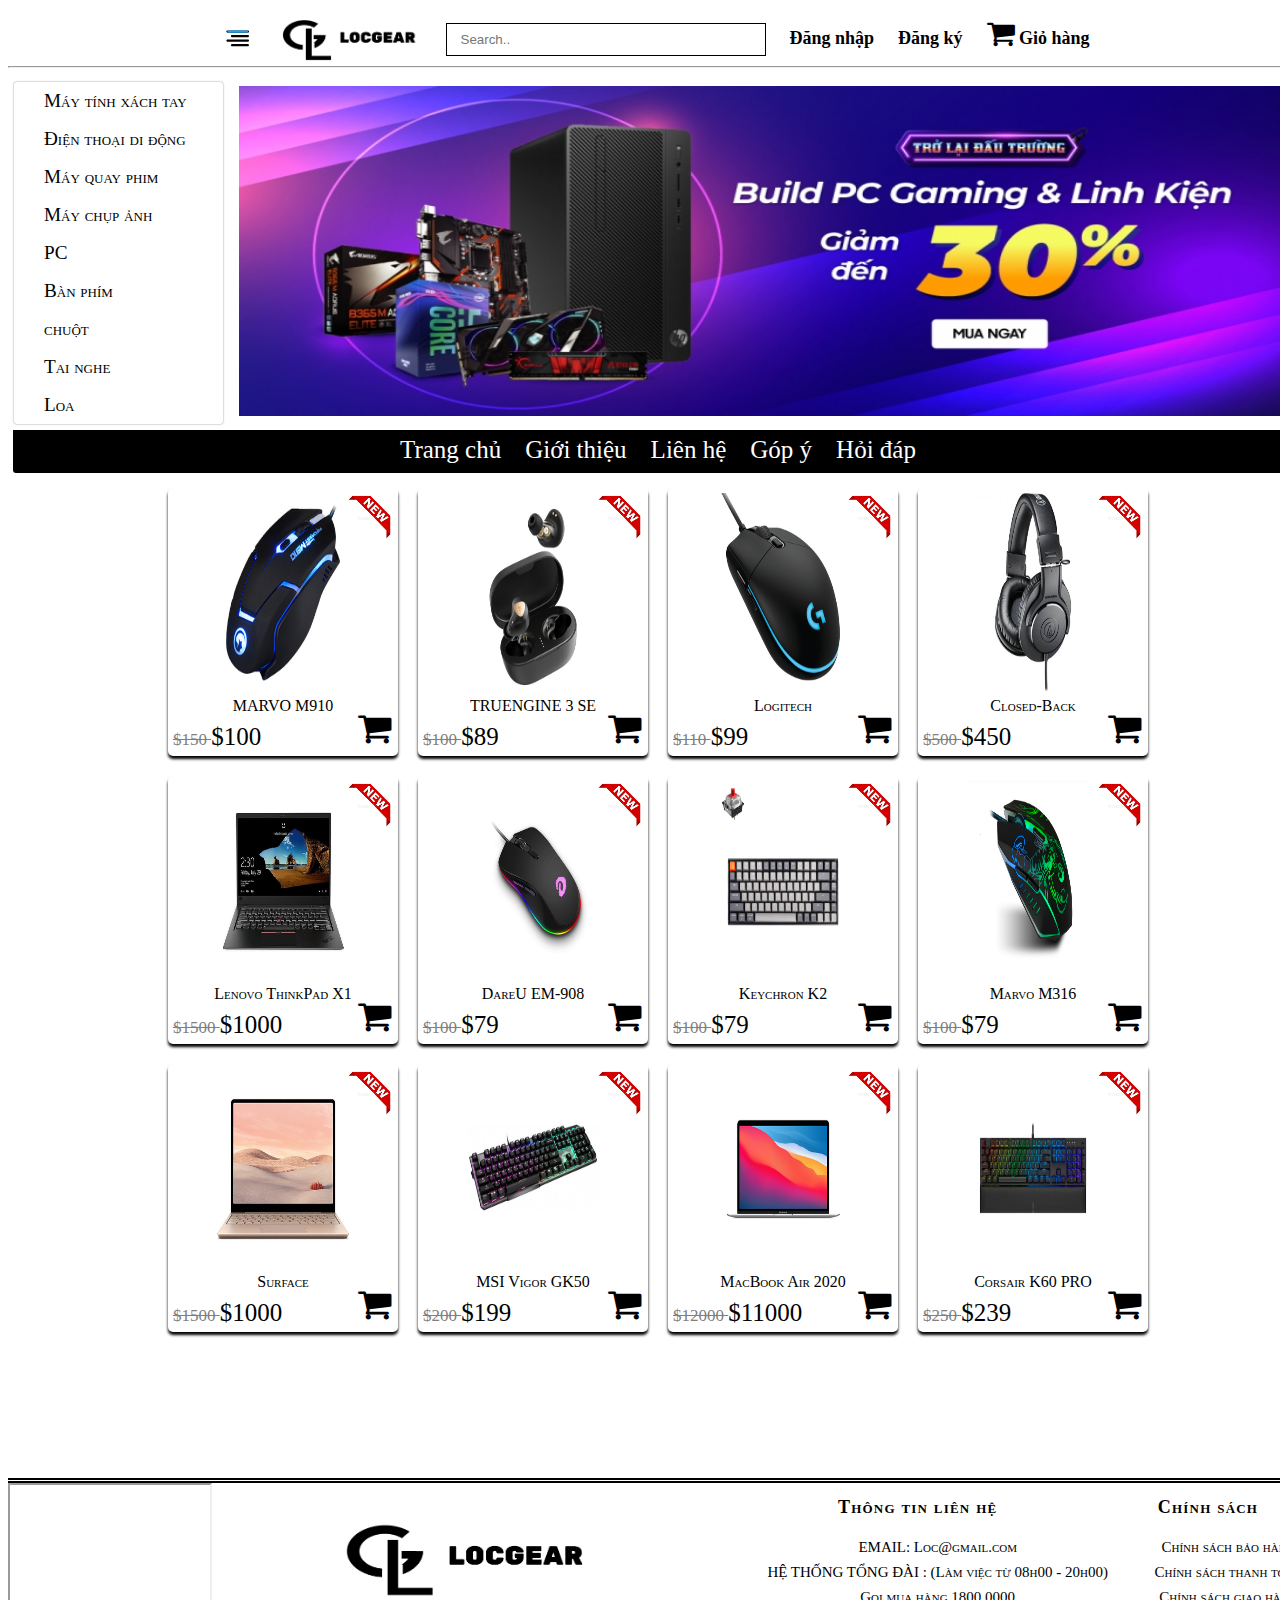
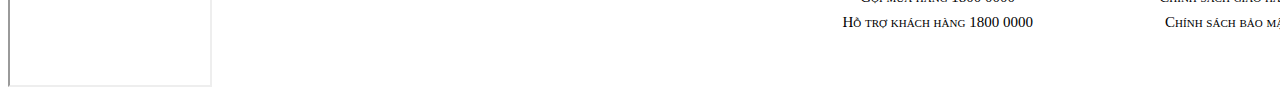
<file: index.html>
<!DOCTYPE html>
<html lang="en">
<head>
    <meta charset="UTF-8">
    <meta http-equiv="X-UA-Compatible" content="IE=edge">
    <meta name="viewport" content="width=device-width, initial-scale=1.0">
    <title>Document</title>
    <link rel="stylesheet" href="https://cdnjs.cloudflare.com/ajax/libs/font-awesome/4.7.0/css/font-awesome.min.css">
    <link rel="stylesheet" href="style.css">
</head>
<body>
    <div id="fb-root"></div>
<script async defer crossorigin="anonymous" src="https://connect.facebook.net/vi_VN/sdk.js#xfbml=1&version=v13.0" nonce="Qnpah011"></script>
    
    <div class="container">
        <header>
            <div class="up">
                <ul>
                    <li>
                        <a href="">
                            <img src="img/2.png" alt="">
                        </a>
                    </li>
                    <li>
                        <a href="">
                            <img src="img/Screenshot_1.png" alt="" width="140px">
                        </a>
                    </li>
                    <li>
                        <form>
                            <input type="text" name="search" placeholder="Search..">
                        </form>
                    </li>
                    <li>
                        <a href="trangphu/dangnhap.html" target="page">
                            Đăng nhập
                        </a>
                    </li>
                    <li>
                        <a href="trangphu/dangky.html" target="page">
                            Đăng ký
                        </a>
                    </li>
                    <li>
                        <a href="giohang.html">
                            <i class="fa fa-shopping-cart" style="font-size:30px"></i>
                            Giỏ hàng
                        </a>
                    </li>
                </ul>
            </div>

        </header>
        <hr>
        <article>
            <ul class="vmenu">
                <li><a href="">Máy tính xách tay</a></li>
                <li><a href="">Điện thoại di động</a></li>
                <li><a href="">Máy quay phim</a></li>
                <li><a href="">Máy chụp ảnh</a></li>
                <li><a href="">PC</a></li>
                <li><a href="">Bàn phím</a></li>
                <li><a href="">chuột</a></li>
                <li><a href="">Tai nghe</a></li>
                <li><a href="">Loa</a></li>
            </ul>
            
        </article>
        <aside>
            <div>
                <img  src="img/7.jpg" alt="" >
            </div>
            
        </aside>
        <nav style="height: 48px;" class="menu">
            <ul>
                <li><a href="trangphu/trangchu.html" target="page">Trang chủ</a></li>
                <li><a href="trangphu/gioithieu.html" target="page">Giới thiệu</a></li>
                <li>
                    <a href="#">Liên hệ</a>
                    <ul>
                        <li><a href="#">Mobile</a></li>
                        <li><a href="#">Email</a></li>
                    </ul>
                </li>
                <li><a href="trangphu/gopy.html" target="page">Góp ý</a></li>
                <li><a href="trangphu/hoidap.html" target="page">Hỏi đáp</a></li>
            </ul>
            <iframe src="trangphu/trangchu.html" name="page" scrolling="auto" frameborder="0"></iframe>
            <hr>
                    
        </nav>
        
        <div class="fb-comments" data-href="https://developers.facebook.com/docs/plugins/comments#configurator" data-width="" data-numposts="5"></div>
        
        <footer>

            <div>
                <iframe style="float: left ;" src="https://www.google.com/maps/d/u/0/embed?mid=14VIqKOGDNiFDwCFlJPHysngNF9q9MfSZ&ehbc=2E312F" width="200" height="200"></iframe>
            </div>
            <img style="margin: 40px;" src="img/Screenshot_1.png" alt=""  >
            <div class="part">
                <div class="tittle">Chính sách</div>
                <ul class="colum-list">
                <li>Chính sách bảo hành</li>
                <li>Chính sách thanh toán</li>
                <li>Chính sách giao hàng</li>
                <li>Chính sách bảo mật</li>
                </ul>
            </div>
            <div class="part">
                <div class="tittle">Thông tin liên hệ</div>
                <ul class="colum-list">
                <li>EMAIL: Loc@gmail.com</li>
                <li>HỆ THỐNG TỔNG ĐÀI : (Làm việc từ 08h00 - 20h00)</li>
                <li>Gọi mua hàng	1800 0000</li>
                <li>Hỗ trợ khách hàng	1800 0000</li>
                </ul>
                
            </div>
            <iframe src="https://www.facebook.com/plugins/like.php?href=https%3A%2F%2Fdevelopers.facebook.com%2Fdocs%2Fplugins%2F&width=450&layout=standard&action=like&size=small&share=true&height=35&appId" width="450" height="35" style="border:none;overflow:hidden" scrolling="no" frameborder="0" allowfullscreen="true" allow="autoplay; clipboard-write; encrypted-media; picture-in-picture; web-share"></iframe>
            
        </footer>

    </div>
    <div>
        <script src="https://uhchat.net/code.php?f=e0bb33"></script>
    </div>
    
</body>
</html>
</file>
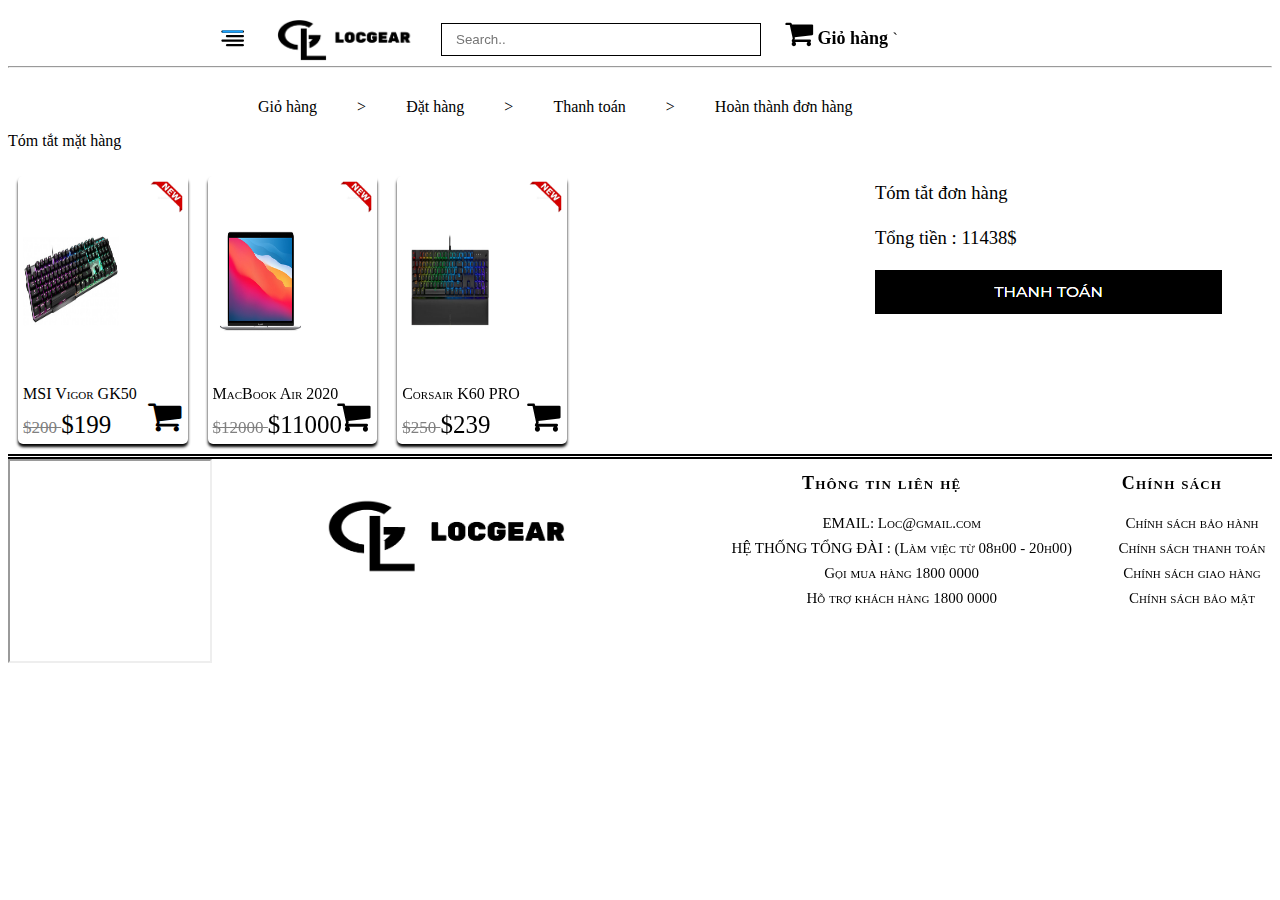
<file: giohang.html>
<!DOCTYPE html>
<html lang="en">
<head>
    <meta charset="UTF-8">
    <meta http-equiv="X-UA-Compatible" content="IE=edge">
    <meta name="viewport" content="width=device-width, initial-scale=1.0">
    <title>Document</title>
    <link rel="stylesheet" href="style1.css">
    <link rel="stylesheet" href="https://cdnjs.cloudflare.com/ajax/libs/font-awesome/4.7.0/css/font-awesome.min.css">
</head>
<body>
    <header>
        <div class="up">
            <ul>
                <li>
                    <a href="index.html">
                        <img src="img/2.png" alt="">
                    </a>
                </li>
                <li>
                    <a href="index.html">
                        <img src="img/Screenshot_1.png" alt="" width="140px">
                    </a>
                </li>
                <li>
                    <form>
                        <input type="text" name="search" placeholder="Search..">
                    </form>
                </li>
                
                <li>
                    <a href="">
                        <i class="fa fa-shopping-cart" style="font-size:30px"></i>
                        Giỏ hàng
                    </a>`
                </li>
            </ul>
        </div>
        <hr>
    </header>
    <nav>
        <div class="mot">
            <div >Giỏ hàng</div>
        </div>
        <div class="mot">
            <div > &gt; </div>
        </div>
        <div class="mot">
            <div >Đặt hàng</div>
        </div>
        <div class="mot">
            <div > &gt; </div>
        </div>
        <div class="mot">
            <div >Thanh toán</div>
        </div>
        <div class="mot">
            <div > &gt; </div>
        </div>
        <div class="mot">
            <div >Hoàn thành đơn hàng</div>
        </div>
    </nav>
<article>
    <p>Tóm tắt mặt hàng</p>
    <div class="col-25">
        <div class="prod">
            <img class="image" src="img/banphim2.jpg" />
            <div class="name">MSI Vigor GK50</div>
            <br>
            <br>
            <div class="price">
                <del class="giadel"> $200  </del>$199   
            </div>
            <div class="icons">
                <i class="fa fa-shopping-cart" style="font-size:36px"></i>
            </div>
            <img class="new-icon" src="img/6.png" />
        </div>
    </div>
    <div class="col-25">
        <div class="prod">
            <img class="image" src="img/laptop3.jpg" />
            <div class="name">MacBook Air 2020</div>
            <br>
            <br>
            <div class="price">
                <del class="giadel"> $12000  </del>$11000
            </div>
            <div class="icons">
                <i class="fa fa-shopping-cart" style="font-size:36px"></i>
            </div>
            <img class="new-icon" src="img/6.png" />
        </div>
    </div>
    <div class="col-25">
        <div class="prod">
            <img class="image" src="img/banphim3.webp" />
            <div class="name">Corsair K60 PRO</div>
            <br>
            <br>
            <div class="price">
                <del class="giadel"> $250  </del>$239
            </div>
            <div class="icons">
                <i class="fa fa-shopping-cart" style="font-size:36px"></i>
            </div>
            <img class="new-icon" src="img/6.png" />
        </div>
    </div>
</article>
<aside>
    <p>Tóm tắt đơn hàng</p>
    <p>Tổng tiền   : 11438$</p>
    <a href="#"><img src="img/Screenshot_2.png" alt=""></a>
</aside>
<footer>

    <div>
        <iframe style="float: left ;" src="https://www.google.com/maps/d/u/0/embed?mid=14VIqKOGDNiFDwCFlJPHysngNF9q9MfSZ&ehbc=2E312F" width="200" height="200"></iframe>
    </div>
    <img style="margin: 40px;" src="img/Screenshot_1.png" alt="" width="250px">
    <div class="part">
        <div class="tittle">Chính sách</div>
        <ul class="colum-list">
        <li>Chính sách bảo hành</li>
        <li>Chính sách thanh toán</li>
        <li>Chính sách giao hàng</li>
        <li>Chính sách bảo mật</li>
        </ul>
    </div>
    <div class="part">
        <div class="tittle">Thông tin liên hệ</div>
        <ul class="colum-list">
        <li>EMAIL: Loc@gmail.com</li>
        <li>HỆ THỐNG TỔNG ĐÀI : (Làm việc từ 08h00 - 20h00)</li>
        <li>Gọi mua hàng	1800 0000</li>
        <li>Hỗ trợ khách hàng	1800 0000</li>
        </ul>
        
    </div>
    <iframe src="https://www.facebook.com/plugins/like.php?href=https%3A%2F%2Fdevelopers.facebook.com%2Fdocs%2Fplugins%2F&width=450&layout=standard&action=like&size=small&share=true&height=35&appId" width="450" height="35" style="border:none;overflow:hidden" scrolling="no" frameborder="0" allowfullscreen="true" allow="autoplay; clipboard-write; encrypted-media; picture-in-picture; web-share"></iframe>
    
</footer>
</body>
</html>
</file>
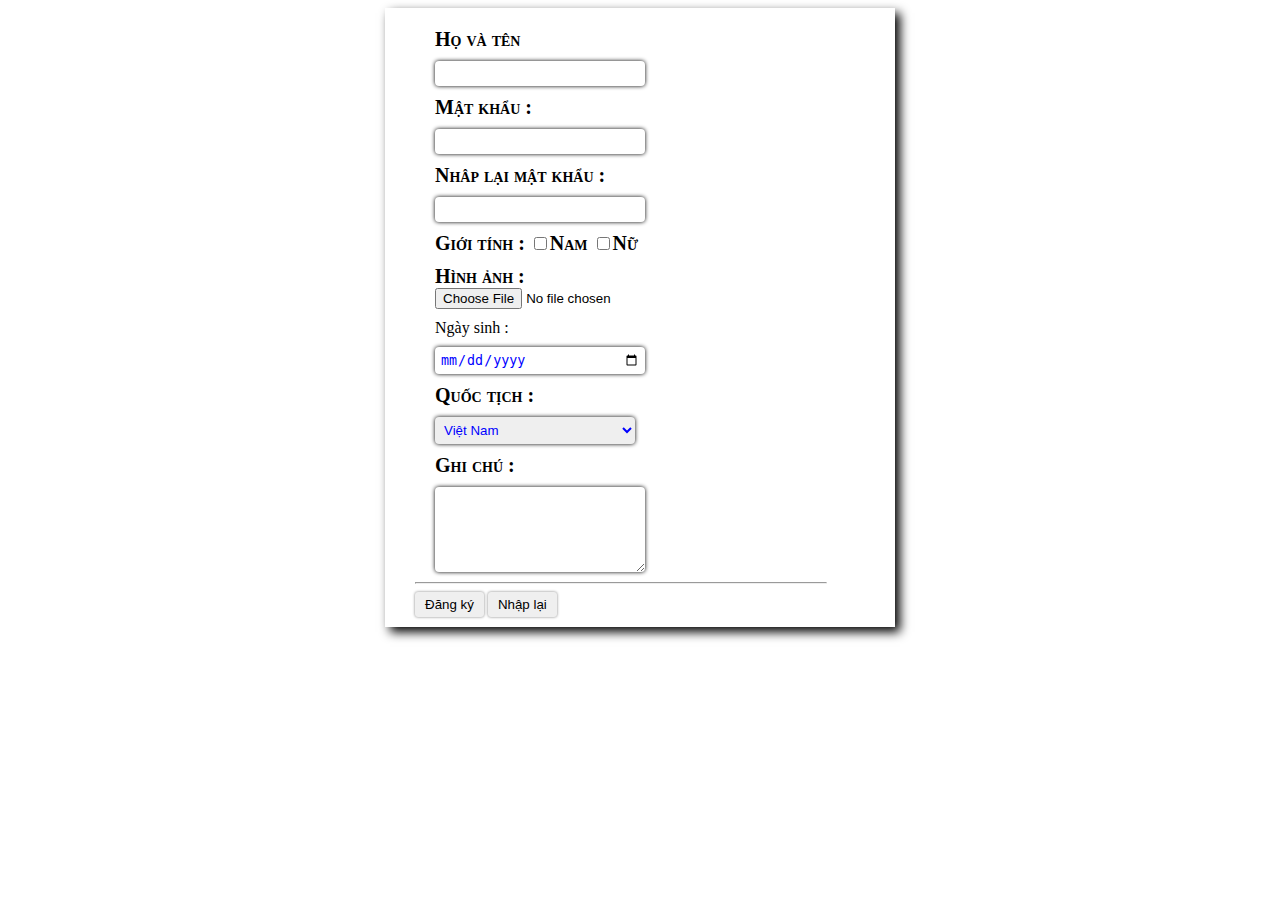
<file: trangphu/dangky.html>
<!DOCTYPE html>
<html lang="en">
<head>
    <meta charset="UTF-8">
    <meta http-equiv="X-UA-Compatible" content="IE=edge">
    <meta name="viewport" content="width=device-width, initial-scale=1.0">
    <title>19-PS23034-Tran Minh Loc</title>
    <style>
        .container{
            max-width: 450px;
            margin: 0 auto;
            padding: 10px 30px;
            box-shadow: 5px 5px 10px black;
        }
        .fontchu{
            font-variant: small-caps;
            font-size: 20px;
            font-weight: bold;
        }
        .form-group{
            margin: 10px 20px;
        }
        .form-control{
            margin: 10px 0px;
            padding: 5px;
            border: none;
            border-radius: 4px;
            width: 200px;
            box-shadow: 0 0 4px black;
            color: blue;
            display: block;
            outline: none;
        }
        .form-control:focus{
            box-shadow: 0 0 4px orangered;
            color: blue;
        }
        .form-button{
            border: none;
            border-radius: 3px;
            box-shadow: 0 0 3px gray;
            padding: 5px 10px;
            outline: none;
        }
        .form-button:focus{
            box-shadow: 0 0 4px orangered;
            color: orangered;
        }
    </style>
</head>
<body>
    <div class="container">
        <form action="dangnhap">
            <div class="form-group">
                <label class="fontchu" >Họ và tên</label>
                <input type="text " name="hoten" class="form-control" />
            </div>
            <div class="form-group">
                <label class="fontchu" >Mật khẩu :</label>
                <input type="password" name="password " class="form-control">
            </div>
            <div class="form-group">
                <label class="fontchu" >Nhâp lại mật khẩu :</label>
                <input type="password" name="password " class="form-control">
            </div>
            <div class="form-group">
                <label class="fontchu">Giới tính :
                    <input type="checkbox" name="gioitinh" value="nam"  />Nam
                    <input type="checkbox" name="gioitinh" value="nữ"  />Nữ
                </label>
            </div>
            <div class="form-group">
                <label class="fontchu">Hình ảnh :</label> <br>
                <input type="file" />
            </div>
            <div class="form-group">
                <label class="form-group-label">Ngày sinh :</label>
                <br>
                <input type="date" class="form-control" tabindex="3"/>
            </div>
            <div class="form-group">
               <label class="fontchu" >Quốc tịch :</label>
                <select class="form-control"> 
                    <option selected>Việt Nam</option>
                    <option >China</option>
                    <option >Korea</option>
                    <option >american</option>
                </select>
            </div>
            <div class="form-group">
                <label class="fontchu" >Ghi chú :</label>
                <br>
                <textarea rows="5" class="form-control"></textarea>
            </div>
            <hr align="left" width="410px">
            <input type="submit" value="Đăng ký" class="form-button" />
            <input type="submit" value="Nhập lại" class="form-button" />
        </form>
    </div>
</body>
</html>
</file>
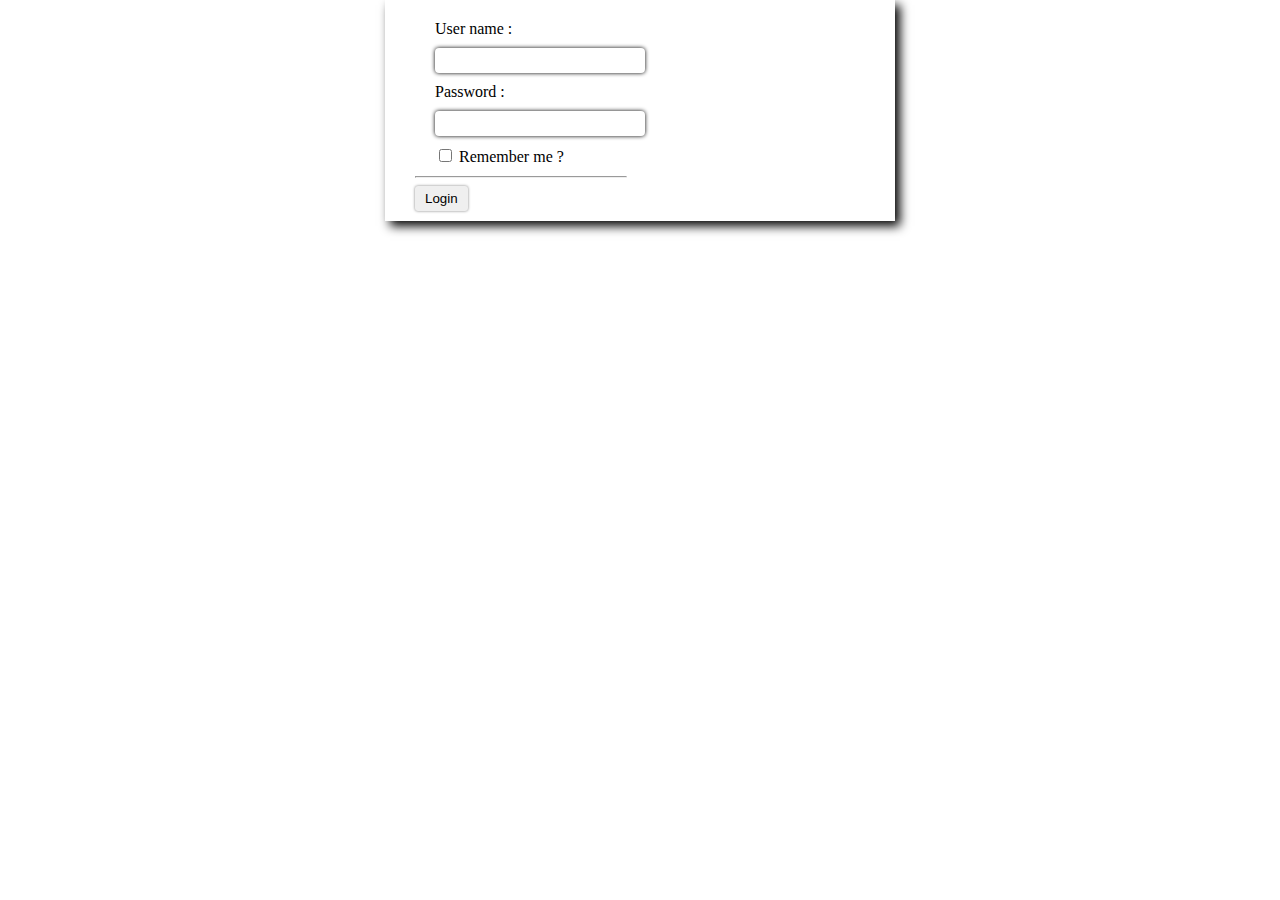
<file: trangphu/dangnhap.html>
<!DOCTYPE html>
<html lang="en">
<head>
    <meta charset="UTF-8">
    <meta http-equiv="X-UA-Compatible" content="IE=edge">
    <meta name="viewport" content="width=device-width, initial-scale=1.0">
    <title>19-PS23034-Tran Minh Loc</title>
    <style>
        body{
            max-width: 450px;
            margin: 0 auto;
            padding: 10px 30px;
            box-shadow: 5px 5px 10px black ;
        }
        .form-group{
            margin: 10px 20px;
        }
        .form-control{
            margin: 10px 0px;
            padding: 5px;
            border: none;
            border-radius: 4px;
            width: 200px;
            box-shadow: 0 0 4px black;
            color: orangered;
            display: block;
            outline: none;
        }
        .form-control:focus{
            box-shadow: 0 0 4px orangered;
            color: black;
        }
        .form-button{
            border: none;
            border-radius: 3px;
            box-shadow: 0 0 3px gray;
            padding: 5px 10px;
            outline: none;
        }
        .form-button:focus{
            box-shadow: 0 0 4px orangered;
            color: orangered;
        }
    </style>
</head>
<body>
    <form action="dangnhap">
        <div class="form-group">
            <label >User name :</label>
            <input type="text" name="username" class="form-control">
        </div>
        <div class="form-group">
            <label >Password :</label>
            <input type="password" name="password " class="form-control">
        </div>
        <div class="form-group">
            <input type="checkbox"> Remember me ?
        </div>
        <hr align="left" width="210px">
        <input type="submit" value="Login" class="form-button">
    </form>
</body>
</html>
</file>
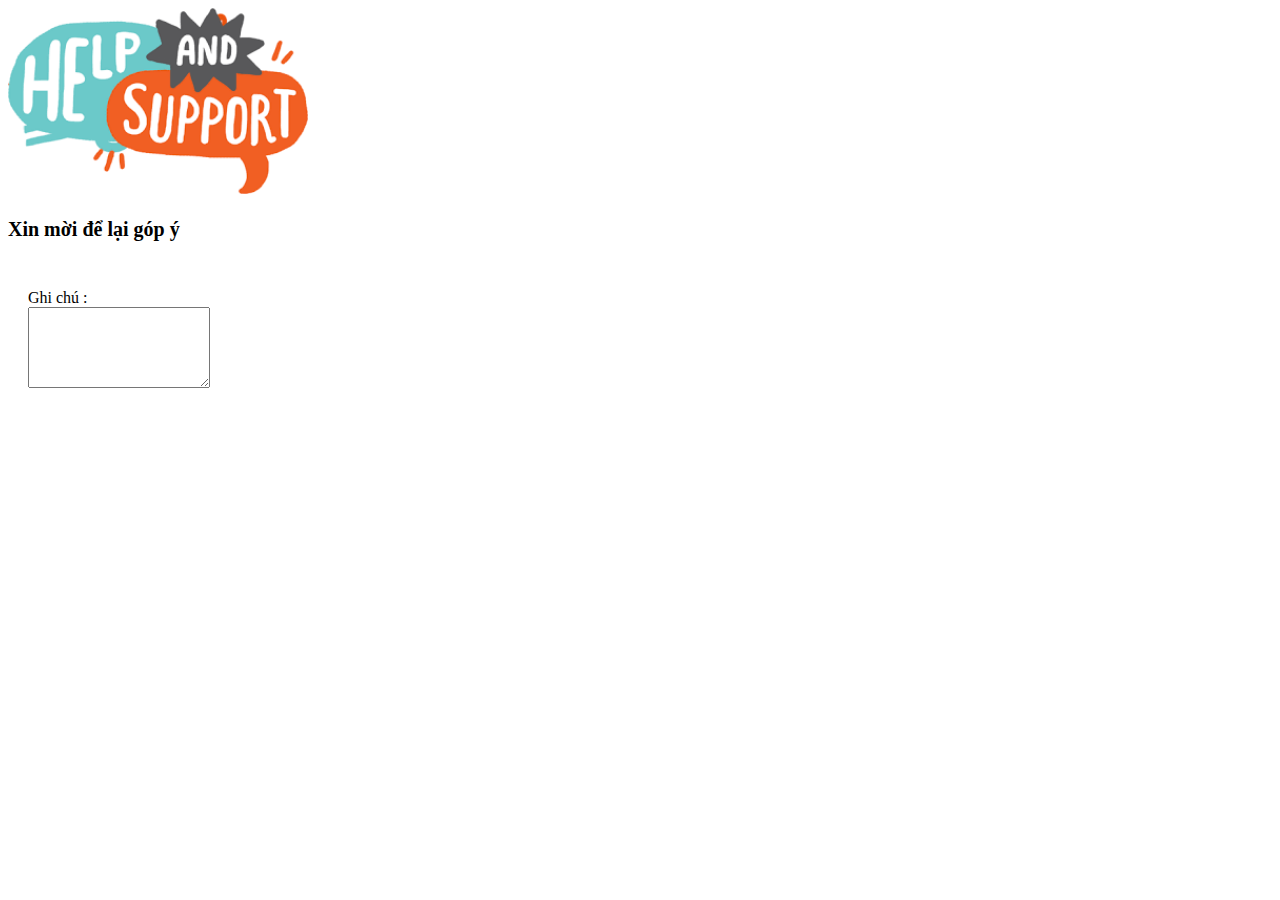
<file: trangphu/gopy.html>
<!DOCTYPE html>
<html lang="en">
<head>
    <meta charset="UTF-8">
    <meta http-equiv="X-UA-Compatible" content="IE=edge">
    <meta name="viewport" content="width=device-width, initial-scale=1.0">
    <title>Document</title>
</head>
<body>
    <div id="fb-root"></div>
<script async defer crossorigin="anonymous" src="https://connect.facebook.net/vi_VN/sdk.js#xfbml=1&version=v13.0" nonce="tHkHf3SF"></script>
    <img src="img/7.png" alt="" width="300px">
    <p style="font-size: 20px; font-weight: bold;">Xin mời để lại góp ý</p> 
    <br>
    <div style="margin: 10px 20px;" >
        <label  >Ghi chú :</label>
        <br>
        <textarea rows="5" class="form-control"></textarea>
    </div>

    <br>
    <br>
    <div class="fb-comments" data-href="http://127.0.0.1:5500/bailab/oc-lab13/index.html" data-width="" data-numposts="5"></div>

</body>
</html>
</file>
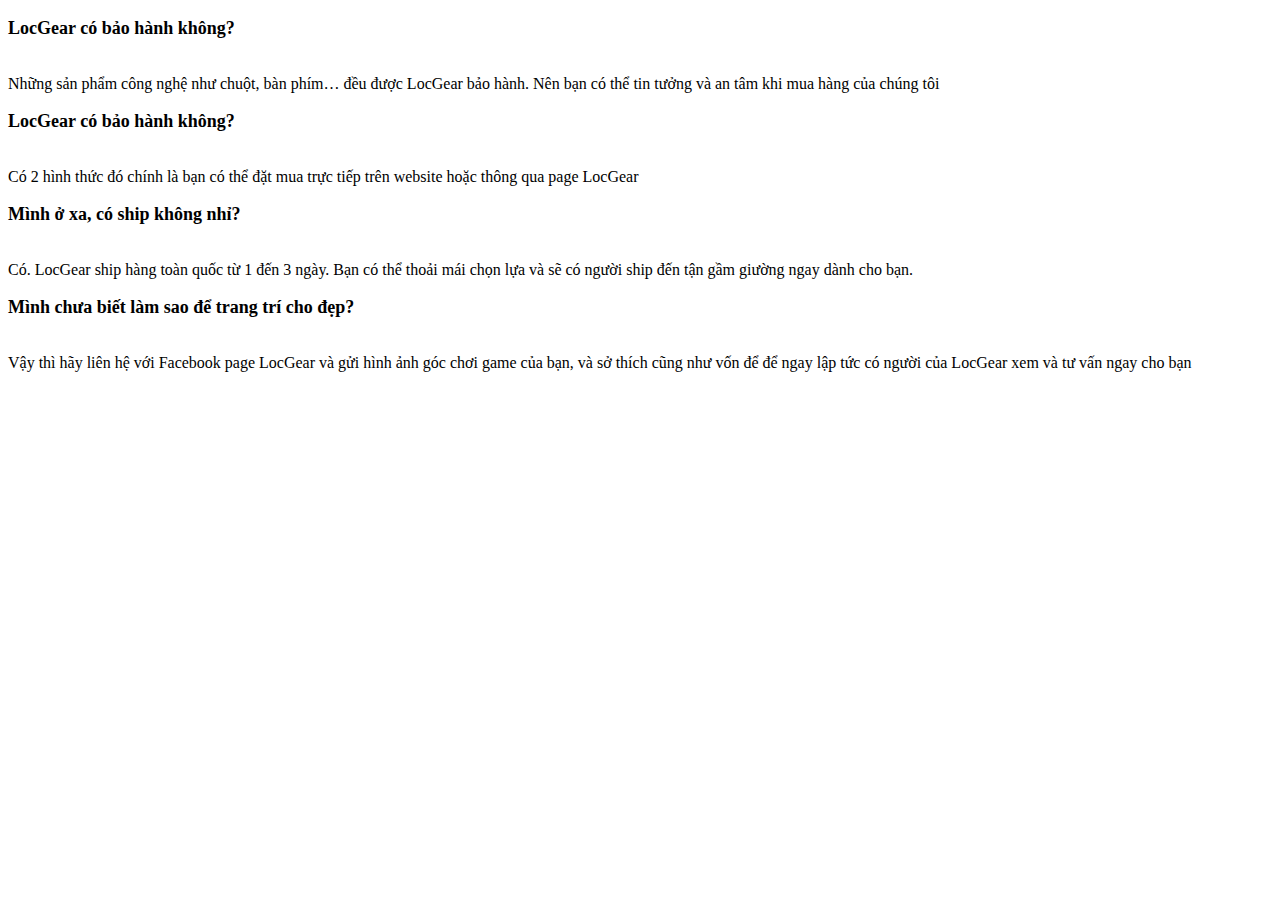
<file: trangphu/hoidap.html>
<!DOCTYPE html>
<html lang="en">
<head>
    <meta charset="UTF-8">
    <meta http-equiv="X-UA-Compatible" content="IE=edge">
    <meta name="viewport" content="width=device-width, initial-scale=1.0">
    <title>Document</title>
    <style>
        p{
            font-size: large;
            font-weight: bold;
        }
    </style>
</head>
<body>
    <p>LocGear có bảo hành không?</p>
    <br>
    Những sản phẩm công nghệ như chuột, bàn phím… đều được LocGear bảo hành. Nên bạn có thể tin tưởng và an tâm khi mua hàng của chúng tôi
    <p>LocGear có bảo hành không?</p>
    <br>
    Có 2 hình thức đó chính là bạn có thể đặt mua trực tiếp trên website hoặc thông qua page LocGear
    <p>Mình ở xa, có ship không nhỉ?</p>
    <br>
    Có. LocGear ship hàng toàn quốc từ 1 đến 3 ngày. Bạn có thể thoải mái chọn lựa và sẽ có người ship đến tận gầm giường ngay dành cho bạn.
    <p>Mình chưa biết làm sao để trang trí cho đẹp?</p>
    <br>
    Vậy thì hãy liên hệ với Facebook page LocGear và gửi hình ảnh góc chơi game của bạn, và sở thích cũng như vốn để để ngay lập tức có người của LocGear xem và tư vấn ngay cho bạn
    
</body>
</html>
</file>
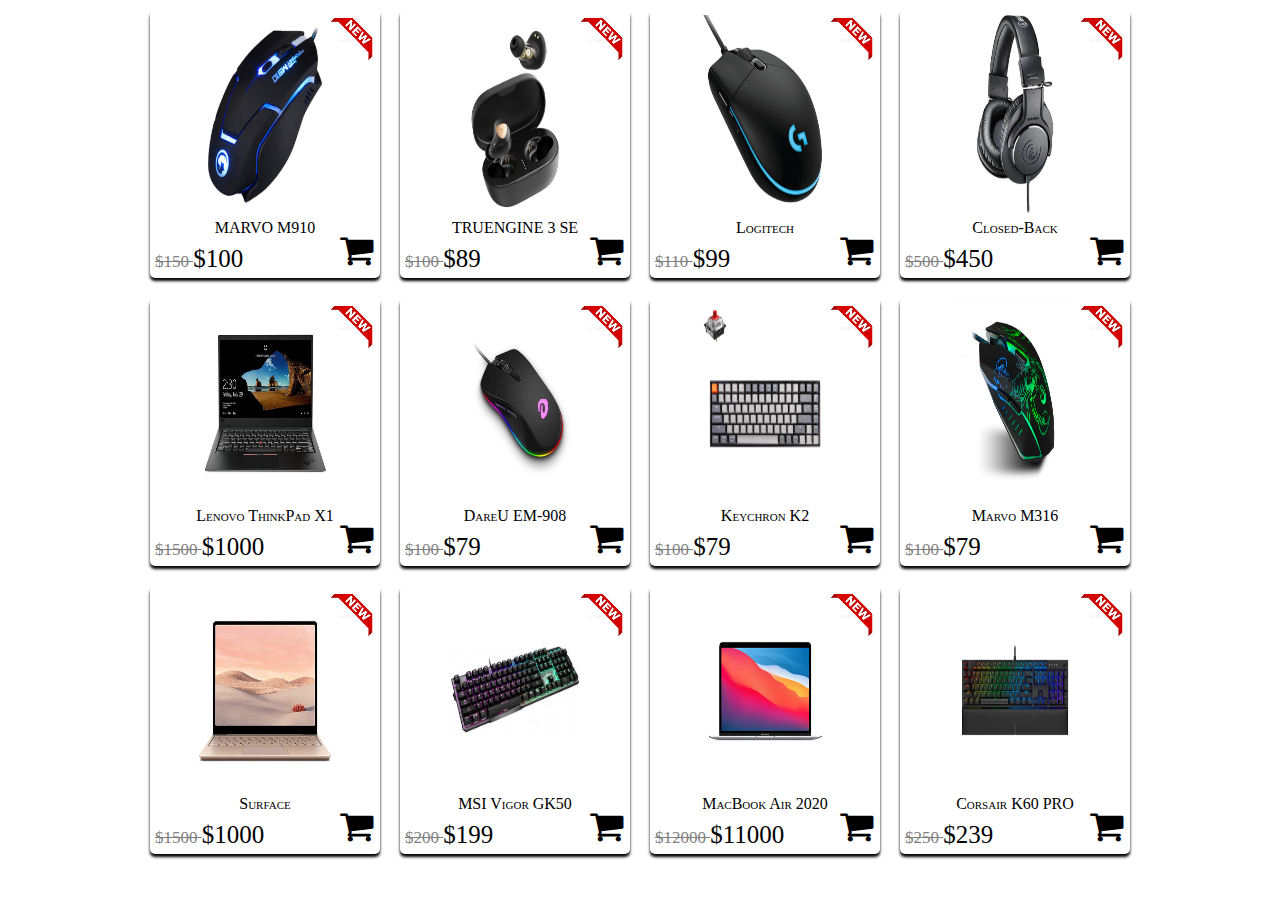
<file: trangphu/trangchu.html>
<!DOCTYPE html>
<html lang="en">
<head>
    <meta charset="UTF-8">
    <meta http-equiv="X-UA-Compatible" content="IE=edge">
    <meta name="viewport" content="width=device-width, initial-scale=1.0">
    <title>Document</title>
    <link rel="stylesheet" href="style.css">
    <link rel="stylesheet" href="https://cdnjs.cloudflare.com/ajax/libs/font-awesome/4.7.0/css/font-awesome.min.css">
</head>
<body>
    <div class="col-25">
        <div class="prod">
            <img class="image" src="img/hìnhchuot1.jpg" />
            <div class="name">MARVO M910</div>
            <br>
            <br>
            <div class="price">
                <del class="giadel"> $150  </del>$100
            </div>
            <div class="icons">
                <i class="fa fa-shopping-cart" style="font-size:36px"></i>
            </div>
            <img class="new-icon" src="img/6.png" />
        </div>
    </div>
    <div class="col-25">
        <div class="prod">
            <img class="image" src="img/tainghe2.jpg" />
                <div class="name">TRUENGINE 3 SE</div>
                <br>
            <br>
            <div class="price">
                <del class="giadel"> $100  </del>$89
            </div>
            <div class="icons">
                <i class="fa fa-shopping-cart" style="font-size:36px"></i>
            </div>
            <img class="new-icon" src="img/6.png" />
        </div>
    </div>
    <div class="col-25">
        <div class="prod">
            <img class="image" src="img/hinhchuot2.jpg" />
            <div class="name">Logitech</div>
            <br>
            <br>
            <div class="price">
                <del class="giadel"> $110  </del>$99
            </div>
            <div class="icons">
                <i class="fa fa-shopping-cart" style="font-size:36px"></i>
            </div>
            <img class="new-icon" src="img/6.png" />
        </div>
    </div>
    <div class="col-25">
        <div class="prod">
            <img class="image" src="img/tainghe1.jpg" />
            <div class="name">Closed-Back</div>
            <br>
            <br>
            <div class="price">
                <del class="giadel"> $500  </del>$450
            </div>
            <div class="icons">
                <i class="fa fa-shopping-cart" style="font-size:36px"></i>
            </div>
            <img class="new-icon" src="img/6.png" />
        </div>
    </div>
    <div class="col-25">
        <div class="prod">
            <img class="image" src="img/laptop1.jpg" />
            <div class="name">Lenovo ThinkPad X1</div>
            <br>
            <br>
            <div class="price">
                <del class="giadel"> $1500  </del>$1000
            </div>
            <div class="icons">
                <i class="fa fa-shopping-cart" style="font-size:36px"></i>
            </div>
            <img class="new-icon" src="img/6.png" />
        </div>
    </div>
    <div class="col-25">
        <div class="prod">
            <img class="image" src="img/hinhchuot3.jpg" />
            <div class="name">DareU EM-908</div>
            <br>
            <br>
            <div class="price">
                <del class="giadel"> $100  </del>$79
            </div>
            <div class="icons">
                <i class="fa fa-shopping-cart" style="font-size:36px"></i>
            </div>
            <img class="new-icon" src="img/6.png" />
        </div>
    </div>
    <div class="col-25">
        <div class="prod">
            <img class="image" src="img/banphim1.jpg" />
            <div class="name">Keychron K2</div>
            <br>
            <br>
            <div class="price">
                <del class="giadel"> $100  </del>$79
            </div>
            <div class="icons">
                <i class="fa fa-shopping-cart" style="font-size:36px"></i>
            </div>
            <img class="new-icon" src="img/6.png" />
        </div>
    </div>
    <div class="col-25">
        <div class="prod">
            <img class="image" src="img/hinhchuot4.jpg" />
            <div class="name">Marvo M316</div>
            <br>
            <br>
            <div class="price">
                <del class="giadel"> $100  </del>$79
            </div>
            <div class="icons">
                <i class="fa fa-shopping-cart" style="font-size:36px"></i>
            </div>
            <img class="new-icon" src="img/6.png" />
        </div>
    </div>
    <div class="col-25">
        <div class="prod">
            <img class="image" src="img/laptop2.webp" />
            <div class="name">Surface</div>
            <br>
            <br>
            <div class="price">
                <del class="giadel"> $1500  </del>$1000
            </div>
            <div class="icons">
                <i class="fa fa-shopping-cart" style="font-size:36px"></i>
            </div>
            <img class="new-icon" src="img/6.png" />
        </div>
    </div>
    <div class="col-25">
        <div class="prod">
            <img class="image" src="img/banphim2.jpg" />
            <div class="name">MSI Vigor GK50</div>
            <br>
            <br>
            <div class="price">
                <del class="giadel"> $200  </del>$199   
            </div>
            <div class="icons">
                <i class="fa fa-shopping-cart" style="font-size:36px"></i>
            </div>
            <img class="new-icon" src="img/6.png" />
        </div>
    </div>
    <div class="col-25">
        <div class="prod">
            <img class="image" src="img/laptop3.jpg" />
            <div class="name">MacBook Air 2020</div>
            <br>
            <br>
            <div class="price">
                <del class="giadel"> $12000  </del>$11000
            </div>
            <div class="icons">
                <i class="fa fa-shopping-cart" style="font-size:36px"></i>
            </div>
            <img class="new-icon" src="img/6.png" />
        </div>
    </div>
    <div class="col-25">
        <div class="prod">
            <img class="image" src="img/banphim3.webp" />
            <div class="name">Corsair K60 PRO</div>
            <br>
            <br>
            <div class="price">
                <del class="giadel"> $250  </del>$239
            </div>
            <div class="icons">
                <i class="fa fa-shopping-cart" style="font-size:36px"></i>
            </div>
            <img class="new-icon" src="img/6.png" />
        </div>
    </div>
</body>
</html>
</file>
<file: style.css>
.up{
    width: 75%;
    height: 50px;
    margin: 0 auto;
}
.up ul{
    list-style: none;
    margin-top: 0px;
} 
.up ul li{
    display: inline-block;
    padding: 10px;
}
.up ul li a{
    text-decoration: none;
    font-size: 18px;
    font-weight: bold;
    color: black;
}
.up ul li a img{
    vertical-align: middle;
}
input[type="text"] {
    width: 320px;
    box-sizing: border-box;
    border: 1px solid black;
    outline:none;
    padding: 8px 14px;
}




.container{
    position: absolute;
    margin: auto;
}
.container>header{
    height: 50px;
}

.container>nav{
    line-height: 40px;
    background-color: black; 
     

}
.container>nav>ul>li>a{
    text-decoration: none;
    font-size: 25px;
    color: white;
}

.menu>ul>li{
    display: inline-block;
    position: relative;
}
.menu>ul>li>a{
    display: block;
    font-size: larger;
    color: white;
    padding: 0 10px;
    line-height: 40px;
}
.menu>ul{
    padding: 0px;
    margin: 5px;
    list-style: none;
    border-radius: 3px;
    background-color:black;
    text-align: center;
}
.menu ul ul{
    position: absolute;
    display: none;
    padding: 0px;
    margin: 0px;
    list-style: none;
    border-radius: 3px;
    width: 200px;
    background-color: white;
    box-shadow: 0 0 1px gray;
}
.menu ul ul a{
    display: block;
}
.menu>ul>li:hover>ul{
    display: block;
    line-height:30px;
    color: black;
    text-decoration: none;
    font-variant: small-caps;
    font-size: larger;
    padding:10px;

}
.menu ul ul a:hover{
    background-color: black;
    color: white;
}


.container>article{
    width: 17%;
    background-color: white;
    float: left;
}


.vmenu{
    padding: 0px;
    margin: 6px;
    list-style: none;
    border-radius: 3px;
    box-shadow: 0 0 2px gray;
}
.vmenu a{
    display:block;

    color:black;
    font-variant:small-caps;
    font-size:larger;
    text-decoration:none;
    padding: 8px 5px 8px 30px;
}
.vmenu a:hover{
   
    background-color: black;
    color: white;
    font-weight: bold;

}



.container>aside{
    width: 83%;      
    background-color: white;
    float: left;
}
.container>aside>div>img{
    width: 1050px;
    height: 330px;
    padding: 10px;
}

iframe[name=page]{
    float: left;
    width: 1300px;
    min-height: 1000px;
   
}


.container>footer{
    height: 200px;
    border-top: 5px double black;
    line-height: 25px;
    background-color: white;
    text-align: center;
    font-variant: small-caps;
    clear: both;
}
.container>footer>img{
    width: 250px;
}
.part{
    float: right;
    box-sizing: border-box;
    min-width: 200px;
}
.part>.tittle{
    font-size: 18px;
    font-weight: bold;
    margin: 12px ;
    letter-spacing: 1.2px;
}
.part>.colum-list{
    font-size: 15px;

    box-sizing: border-box;
    list-style: none;

}
</file>
<file: style1.css>
.up{
    width: 75%;
    height: 50px;
    margin: 0 auto;
}
.up ul{
    list-style: none;
    margin-top: 0px;
} 
.up ul li{
    display: inline-block;
    padding: 10px;
}
.up ul li a{
    text-decoration: none;
    font-size: 18px;
    font-weight: bold;
    color: black;
}
.up ul li a img{
    vertical-align: middle;
}
input[type="text"] {
    width: 320px;
    box-sizing: border-box;
    border: 1px solid black;
    outline:none;
    padding: 8px 14px;
}


nav{
    font-family: Montserrat-Regular;
    margin: 0 auto;
    padding: 0;
    box-sizing: border-box;
    margin-top: 30px;
    margin-left: 230px;
}
.mot{
    font-family: Montserrat-Regular;
    padding: 0;
    box-sizing: border-box;
    float: left;
    margin: 0 20px;
}


.col-25{
    width:25%;
    float: left;
    
}
.prod{
    box-shadow: 0 3px 3px black;
    border-radius:5px;
    margin:10px;
    padding:5px;
    
    position:relative;
}
.prod>.name{
    font-variant:small-caps;
    color: black;
}
.prod>.image{
    min-height: 200px;
    max-width:60%;
    margin: 0 auto;
    padding: 0;
    box-sizing: border-box;
}
.prod>.price{
    position:absolute;
    left:5px;
    bottom:5px;
    font-family:Impact;
    font-size:25px;
    color: black;
}
.prod>.icons{
    position:absolute;
    right:10px;
    bottom:10px;
    width:30px;
}
.prod>.new-icon{
    position:absolute;
    top:0px;
    right:0px;
    width: 25%;
}

.prod:hover{
    box-shadow: 3px 3px 7px grey;
}
.prod>.price>.giadel{
    font-size: 17px;
    color: gray;
}
article{
    float: left;
    width: 60%;
}
aside{
    margin: 0 auto;
    box-sizing: border-box;
    float: right;
    width: 33%;
    height: 300px;
    background-color: #ffffff;
    font-size: 14pt;
    line-height: 20pt;
    margin-top: 25px;
    padding: 20px;
}
footer{
    height: 200px;
    border-top: 5px double black;
    line-height: 25px;
    background-color: white;
    text-align: center;
    font-variant: small-caps;
    clear: both;
}

.part{
    float: right;
    box-sizing: border-box;
    min-width: 200px;
}
.part>.tittle{
    font-size: 18px;
    font-weight: bold;
    margin: 12px ;
    letter-spacing: 1.2px;
}
.part>.colum-list{
    font-size: 15px;

    box-sizing: border-box;
    list-style: none;

}
</file>
<file: trangphu/style.css>
.col-25{
    width:25%;
    float: left;
    
}
.prod{
    box-shadow: 0 3px 3px black;
    border-radius:5px;
    margin:10px;
    padding:5px;
    text-align:center;
    position:relative;
}
.prod>.name{
    font-variant:small-caps;
    color: black;
}
.prod>.image{
    min-height: 200px;
    max-width:60%;
    margin: 0 auto;
    padding: 0;
    box-sizing: border-box;
}
.prod>.price{
    position:absolute;
    left:5px;
    bottom:5px;
    font-family:Impact;
    font-size:25px;
    color: black;
}
.prod>.icons{
    position:absolute;
    right:10px;
    bottom:10px;
    width:30px;
}
.prod>.new-icon{
    position:absolute;
    top:0px;
    right:0px;
    width: 25%;
}
body{
    max-width: 1000px;
    margin: 0 auto;
}

.prod:hover{
    box-shadow: 3px 3px 7px grey;
}
.prod>.price>.giadel{
    font-size: 17px;
    color: gray;
}
</file>
